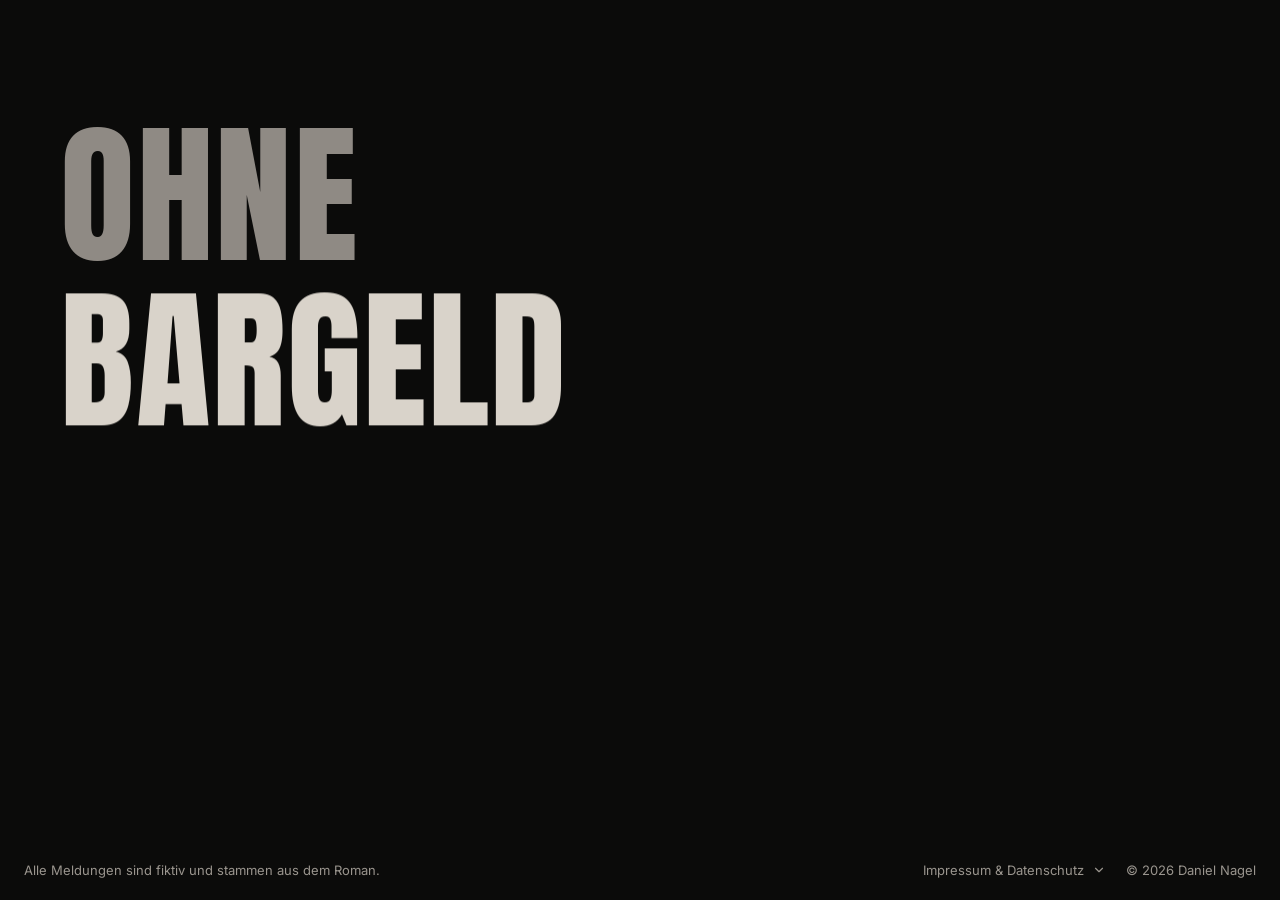
<file: index.html>
<!doctype html>
<html lang="de">
<head>
<meta charset="utf-8">
<meta name="viewport" content="width=device-width, initial-scale=1">
<title>OHNE Licht – Daniel Nagel</title>
<meta name="description" content="In einer Nacht im September gehen in ganz Deutschland die Lichter aus. Niemand weiß, warum. Ein Survival-Thriller aus den Chroniken des Zusammenbruchs.">
<link rel="canonical" href="https://survivalstory.de/">
<meta name="theme-color" content="#0b0b0a">
<meta property="og:title" content="OHNE Licht – Daniel Nagel">
<meta property="og:description" content="In einer Nacht im September gehen in ganz Deutschland die Lichter aus. Niemand weiß, warum.">
<meta property="og:type" content="book">
<meta property="og:url" content="https://survivalstory.de/">
<meta property="og:image" content="https://survivalstory.de/assets/cover.jpg">
<meta property="og:image:width" content="800">
<meta property="og:image:height" content="1280">
<meta property="og:locale" content="de_DE">
<meta name="twitter:card" content="summary_large_image">
<link rel="preload" href="assets/fonts/anton-latin-400-normal.woff2" as="font" type="font/woff2" crossorigin>
<script type="application/ld+json">
{
  "@context": "https://schema.org",
  "@type": "Book",
  "name": "OHNE Licht",
  "author": {"@type": "Person", "name": "Daniel Nagel"},
  "inLanguage": "de",
  "genre": ["Thriller", "Survival", "Dystopie"],
  "image": "https://survivalstory.de/assets/cover.jpg",
  "url": "https://survivalstory.de/",
  "description": "In einer Nacht im September gehen in ganz Deutschland die Lichter aus. Niemand weiß, warum. Ein Vater im Westerwald, eine Studentin in Berlin und ein Biker bei Siegen kämpfen ums Überleben und um die Menschen, die sie lieben.",
  "isPartOf": {"@type": "BookSeries", "name": "Chroniken des Zusammenbruchs"},
  "position": 1,
  "workExample": [
    {
      "@type": "Book",
      "bookFormat": "https://schema.org/Paperback",
      "isbn": "9783384962683",
      "inLanguage": "de",
      "offers": [
        {"@type": "Offer", "url": "https://www.amazon.de/dp/3384962680", "availability": "https://schema.org/InStock", "seller": {"@type": "Organization", "name": "Amazon"}},
        {"@type": "Offer", "url": "https://www.thalia.de/shop/home/artikeldetails/A1082127391", "availability": "https://schema.org/InStock", "seller": {"@type": "Organization", "name": "Thalia"}},
        {"@type": "Offer", "url": "https://shop.tredition.com/booktitle/OHNE_Licht/W-671-475-716", "availability": "https://schema.org/InStock", "seller": {"@type": "Organization", "name": "tredition"}}
      ]
    },
    {"@type": "Book", "bookFormat": "https://schema.org/EBook", "inLanguage": "de"}
  ]
}
</script>
<link rel="stylesheet" href="style.css">
</head>
<body>
<div class="page">

  <div class="top-link reveal reveal-tick"><a href="wie-bereit-bist-du/"><span class="tag">Selbsttest</span> Wie lange würdest Du OHNE Licht durchhalten?</a></div>

  <main class="main">
    <div class="hero">

      <h1 class="h-title">
        <span class="sr">OHNE Licht</span>
        <button class="replay" type="button" aria-label="OHNE Licht – Animation erneut abspielen">
          <span class="w-fix" aria-hidden="true">Ohne</span>
          <span class="w-window" aria-hidden="true">
            <span class="w-track" id="track">
              <span>Netz</span><span>Wasser</span><span>Empfang</span><span>Bargeld</span><span>Benzin</span><span>Hilfe</span><span>Schutz</span><span>Ordnung</span><span class="hot">Licht</span>
              <span>Netz</span><span>Wasser</span><span>Empfang</span><span>Bargeld</span><span>Benzin</span><span>Hilfe</span><span>Schutz</span><span>Ordnung</span><span class="hot">Licht</span>
            </span>
          </span>
        </button>
      </h1>

      <p class="h-sub reveal">„Morgen ist bestimmt alles wieder normal.“</p>

      <div class="h-cover reveal reveal-cover">
        <button class="flip" type="button" aria-pressed="false" aria-label="Buch umdrehen und Klappentext lesen">
          <span class="card">
            <img class="face" src="assets/cover.jpg" width="800" height="1280" alt="Buchcover OHNE Licht von Daniel Nagel">
            <span class="face back">
              <span class="lead">In einer Nacht im September gehen in ganz Deutschland die Lichter aus. Niemand weiß, warum.</span>
              <span>Während seine Frau Katrin irgendwo da draußen verschollen ist, muss David in seinem Dorf im Westerwald mit schwindenden Vorräten, wachsendem Misstrauen und der quälenden Ungewissheit fertigwerden, ob sie jemals zurückkehrt. Wie hält er seine Söhne zusammen, und welchen Preis ist er bereit zu zahlen, um seine Familie zu schützen?</span>
              <span>Hunderte Kilometer entfernt versucht Christina, mit ihrer Mitbewohnerin Ronja und Dobermann Drogon dem Chaos in Berlin zu entkommen. Als Tochter von Preppern kennt sie die Theorie des Überlebens. Doch reicht Theorie, wenn es ernst wird?</span>
              <span>Und in den Wäldern bei Siegen schart ein Mann, der nie Anführer sein wollte, eine Biker-Gang um sich. Für seine Familie würde er alles tun. <em>Wirklich alles.</em></span>
            </span>
          </span>
          <span class="flip-hint" aria-hidden="true">
            <svg width="20" height="20" viewBox="0 0 24 24" fill="none" stroke="#0b0b0a" stroke-width="2.2" stroke-linecap="round" stroke-linejoin="round"><path d="M3 12a9 9 0 0 1 15.3-6.4L21 8"/><path d="M21 3v5h-5"/><path d="M21 12a9 9 0 0 1-15.3 6.4L3 16"/><path d="M3 21v-5h5"/></svg>
          </span>
        </button>
      </div>

      <div class="h-shops reveal reveal-late">
        <a class="shop" href="https://www.amazon.de/dp/3384962680" target="_blank" rel="noopener">Amazon</a>
        <a class="shop" href="https://www.thalia.de/shop/home/artikeldetails/A1082127391" target="_blank" rel="noopener">Thalia</a>
        <a class="shop" href="https://shop.tredition.com/booktitle/OHNE_Licht/W-671-475-716" target="_blank" rel="noopener">tredition</a>
        <a class="test-link" href="wie-bereit-bist-du/"><span class="tag">Selbsttest</span> Wie lange würdest Du OHNE Licht durchhalten?&nbsp;<span aria-hidden="true">→</span></a>
      </div>

    </div>
  </main>

  <div class="tick reveal reveal-tick">
    <div class="tick-label">NEWS</div>
    <div class="tick-view">
      <div class="tick-track">
        <span><time>19:14 Uhr</time>Eilmeldung: Stromausfall in weiten Teilen Deutschlands</span>
        <span><time>19:17 Uhr</time>Netzbetreiber nicht erreichbar, Ursache unklar</span>
        <span><time>19:21 Uhr</time>Störung betrifft offenbar auch Mobilfunk, Internet und Festnetz</span>
        <span><time>19:26 Uhr</time>Notruf 110 und 112 bundesweit ausgefallen</span>
        <span><time>19:31 Uhr</time>Flugsicherung: Kontakt zu zahlreichen Maschinen abgebrochen</span>
        <span><time>19:38 Uhr</time>Augenzeugen berichten von Flugzeugabsturz bei Frankfurt</span>
        <span><time>19:44 Uhr</time>Weitere Abstürze gemeldet, Bestätigung steht aus</span>
        <span><time>19:49 Uhr</time>Flughäfen München und Berlin antworten nicht</span>
        <span><time>19:55 Uhr</time>Autobahnen: Fahrzeuge bleiben reihenweise liegen</span>
        <a class="tick-test" href="wie-bereit-bist-du/"><span class="tag">Selbsttest</span> Wie lange würdest Du OHNE Licht durchhalten?</a>
        <span><time>20:03 Uhr</time>Polizei: Auch Einsatzwagen und Funk betroffen</span>
        <span><time>20:10 Uhr</time>Bahn: Züge auf offener Strecke stehen geblieben</span>
        <span><time>20:18 Uhr</time>Menschen sitzen in U-Bahnen und Aufzügen fest</span>
        <span><time>20:27 Uhr</time>Kliniken: Notstromaggregate vielerorts nicht angesprungen</span>
        <span><time>20:35 Uhr</time>Auch batteriebetriebene Geräte offenbar ausgefallen</span>
        <span><time>20:52 Uhr</time>Brände in mehreren Städten, Feuerwehren rücken zu Fuß aus</span>
        <span><time>21:08 Uhr</time>Keine Verbindung zu Korrespondenten im Ausland</span>
        <span><time>21:26 Uhr</time>Innenministerium nicht erreichbar</span>
        <span><time>21:47 Uhr</time>Experten halten technischen Defekt für ausgeschlossen</span>
        <span><time>22:15 Uhr</time>Redaktion sendet über Notbetrieb</span>
        <span><time>22:41 Uhr</time>Weitere Informationen liegen nicht vor</span>
        <span><time>23:58 Uhr</time>Wenn das noch jemand lesen kann: Gott stehe uns bei.</span>
        <span class="end">Dieser Ticker wird derzeit nicht aktualisiert.</span>
        <span aria-hidden="true"><time>19:14 Uhr</time>Eilmeldung: Stromausfall in weiten Teilen Deutschlands</span>
        <span aria-hidden="true"><time>19:17 Uhr</time>Netzbetreiber nicht erreichbar, Ursache unklar</span>
        <span aria-hidden="true"><time>19:21 Uhr</time>Störung betrifft offenbar auch Mobilfunk, Internet und Festnetz</span>
        <span aria-hidden="true"><time>19:26 Uhr</time>Notruf 110 und 112 bundesweit ausgefallen</span>
        <span aria-hidden="true"><time>19:31 Uhr</time>Flugsicherung: Kontakt zu zahlreichen Maschinen abgebrochen</span>
        <span aria-hidden="true"><time>19:38 Uhr</time>Augenzeugen berichten von Flugzeugabsturz bei Frankfurt</span>
        <span aria-hidden="true"><time>19:44 Uhr</time>Weitere Abstürze gemeldet, Bestätigung steht aus</span>
        <span aria-hidden="true"><time>19:49 Uhr</time>Flughäfen München und Berlin antworten nicht</span>
        <span aria-hidden="true"><time>19:55 Uhr</time>Autobahnen: Fahrzeuge bleiben reihenweise liegen</span>
        <a class="tick-test" href="wie-bereit-bist-du/" aria-hidden="true" tabindex="-1"><span class="tag">Selbsttest</span> Wie lange würdest Du OHNE Licht durchhalten?</a>
        <span aria-hidden="true"><time>20:03 Uhr</time>Polizei: Auch Einsatzwagen und Funk betroffen</span>
        <span aria-hidden="true"><time>20:10 Uhr</time>Bahn: Züge auf offener Strecke stehen geblieben</span>
        <span aria-hidden="true"><time>20:18 Uhr</time>Menschen sitzen in U-Bahnen und Aufzügen fest</span>
        <span aria-hidden="true"><time>20:27 Uhr</time>Kliniken: Notstromaggregate vielerorts nicht angesprungen</span>
        <span aria-hidden="true"><time>20:35 Uhr</time>Auch batteriebetriebene Geräte offenbar ausgefallen</span>
        <span aria-hidden="true"><time>20:52 Uhr</time>Brände in mehreren Städten, Feuerwehren rücken zu Fuß aus</span>
        <span aria-hidden="true"><time>21:08 Uhr</time>Keine Verbindung zu Korrespondenten im Ausland</span>
        <span aria-hidden="true"><time>21:26 Uhr</time>Innenministerium nicht erreichbar</span>
        <span aria-hidden="true"><time>21:47 Uhr</time>Experten halten technischen Defekt für ausgeschlossen</span>
        <span aria-hidden="true"><time>22:15 Uhr</time>Redaktion sendet über Notbetrieb</span>
        <span aria-hidden="true"><time>22:41 Uhr</time>Weitere Informationen liegen nicht vor</span>
        <span aria-hidden="true"><time>23:58 Uhr</time>Wenn das noch jemand lesen kann: Gott stehe uns bei.</span>
        <span class="end" aria-hidden="true">Dieser Ticker wird derzeit nicht aktualisiert.</span>
      </div>
    </div>
  </div>

  <footer class="foot">
    <span>Alle Meldungen sind fiktiv und stammen aus dem Roman.</span>
    <span class="foot-right">
      <button class="legal-btn" type="button" aria-expanded="false" aria-controls="rechtliches">Impressum &amp; Datenschutz
        <svg width="14" height="14" viewBox="0 0 24 24" fill="none" stroke="currentColor" stroke-width="2" stroke-linecap="round" stroke-linejoin="round" aria-hidden="true"><path d="M6 9l6 6 6-6"/></svg>
      </button>
      <span>© 2026 Daniel Nagel</span>
    </span>
  </footer>

  <div class="legal" id="rechtliches">
    <div class="legal-inner">
      <div class="legal-pad">
        <div class="legal-grid">
          <section>
            <h2>Impressum</h2>
            <p class="muted">Angaben gemäß § 5 Digitale-Dienste-Gesetz (DDG) und § 18 Medienstaatsvertrag (MStV)</p>
            <p><strong>Diensteanbieter</strong><br>Daniel Nagel<br>Ostmark 1<br>31848 Bad Münder<br>Deutschland</p>
            <p><strong>Kontakt</strong><br>E-Mail: <a href="mailto:onlineimpressum@pm.me">onlineimpressum@pm.me</a></p>
            <p><strong>Verantwortlich für den Inhalt gemäß § 18 Abs. 2 MStV</strong><br>Daniel Nagel<br>Ostmark 1<br>31848 Bad Münder</p>
            <p><strong>Publikation und Distribution</strong><br>Im Auftrag des Autors durch:<br>tredition GmbH<br>Heinz-Beusen-Stieg 5<br>22926 Ahrensburg</p>
          </section>
          <section>
            <h2>Datenschutz</h2>
            <p><strong>Verantwortlicher</strong><br>Daniel Nagel, Ostmark 1, 31848 Bad Münder<br>E-Mail: <a href="mailto:onlineimpressum@pm.me">onlineimpressum@pm.me</a></p>
            <p><strong>Kurz gesagt</strong><br>Diese Website setzt keine Cookies, nutzt kein Tracking, keine Analyse-Dienste und bindet keine Inhalte Dritter ein. Auch die Schriften werden direkt von diesem Server geladen. Verarbeitet werden nur die technisch notwendigen Verbindungsdaten.</p>
            <p><strong>Hosting und Server-Logfiles</strong><br>Diese Website wird bei der manitu GmbH, Welvertstraße 2, 66606 St. Wendel, gehostet. Bei jedem Aufruf speichert der Server automatisch: IP-Adresse, Datum und Uhrzeit, aufgerufene Datei, Browser und Betriebssystem sowie die zuvor besuchte Seite. Das ist nötig, um die Seite auszuliefern und den Betrieb sicher zu halten (Art. 6 Abs. 1 lit. f DSGVO). Die Daten werden nach 7 Tagen gelöscht. Mit dem Hoster besteht ein Vertrag zur Auftragsverarbeitung nach Art. 28 DSGVO.</p>
            <p><strong>Kontakt per E-Mail</strong><br>Wenn Du mir schreibst, verarbeite ich Deine Angaben nur, um Deine Nachricht zu beantworten (Art. 6 Abs. 1 lit. f DSGVO), und lösche sie, sobald die Sache erledigt ist.</p>
            <p><strong>Blackout-Test</strong><br>Der Test läuft vollständig in Deinem Browser. Deine Antworten werden weder gespeichert noch übertragen. Teilen kannst Du Dein Ergebnis nur selbst, als Bild oder Nachricht.</p>
            <p><strong>Links zu Shops und WhatsApp</strong><br>Die Buttons führen zu Amazon, Thalia, tredition und WhatsApp. Erst wenn Du einen davon anklickst, verlässt Du diese Seite. Ab dann gelten die Datenschutzerklärungen der jeweiligen Anbieter.</p>
            <p><strong>Deine Rechte</strong><br>Du hast das Recht auf Auskunft, Berichtigung, Löschung, Einschränkung der Verarbeitung, Datenübertragbarkeit und Widerspruch (Art. 15–21 DSGVO). Außerdem kannst Du Dich bei einer Datenschutz-Aufsichtsbehörde beschweren, zum Beispiel bei der Landesbeauftragten für den Datenschutz Niedersachsen.</p>
            <p class="muted">Stand: November 2026</p>
          </section>
        </div>
      </div>
    </div>
  </div>

</div>
<script src="script.js"></script>
</body>
</html>
</file>
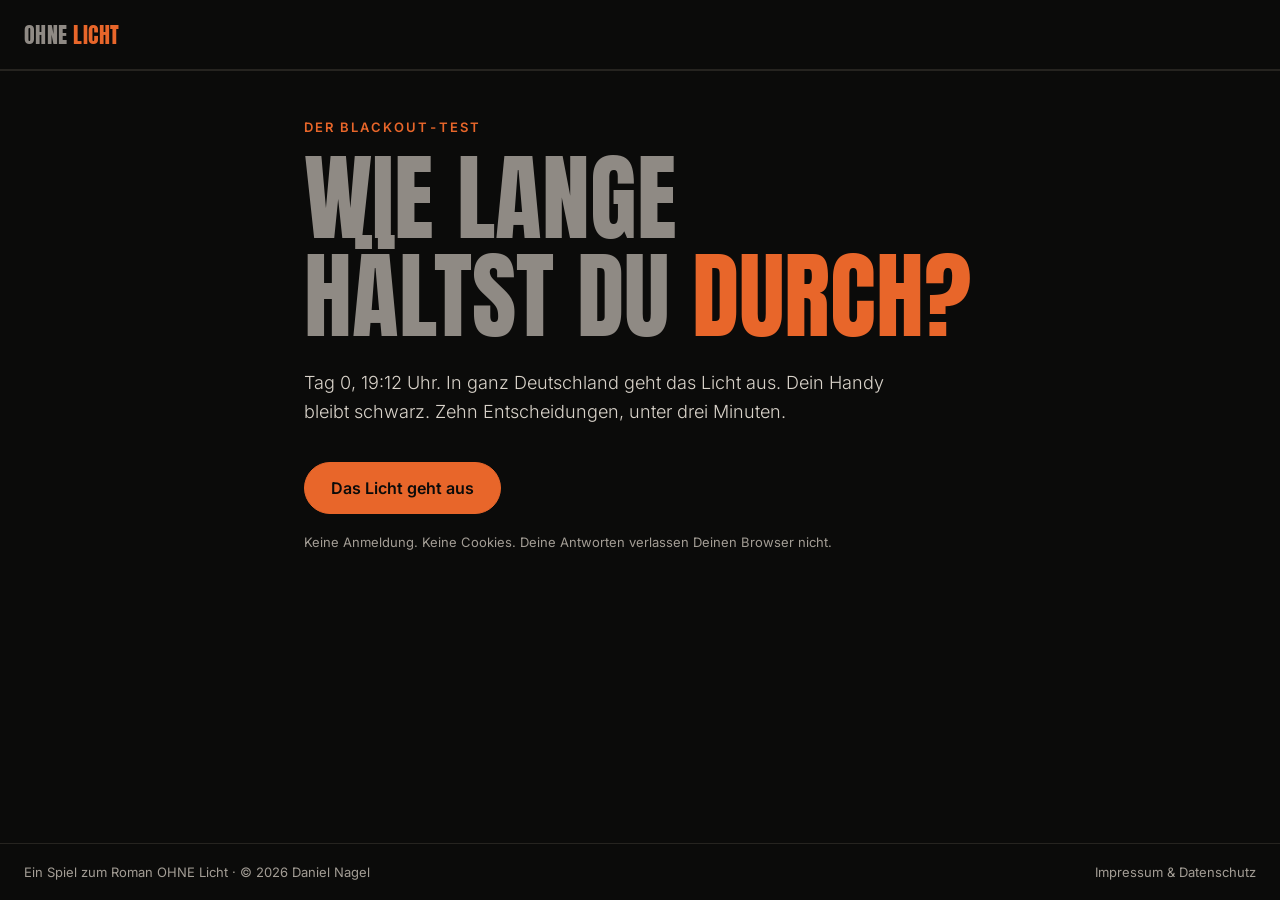
<file: wie-bereit-bist-du/index.html>
<!doctype html>
<html lang="de">
<head>
<meta charset="utf-8">
<meta name="viewport" content="width=device-width, initial-scale=1">
<title>Wie lange hältst Du durch? – Der Blackout-Test zu OHNE Licht</title>
<meta name="description" content="Das Licht geht aus. Alle Displays bleiben schwarz. 10 Fragen, unter 3 Minuten: Wie lange würdest Du einen Blackout durchhalten? Der Test zum Thriller OHNE Licht von Daniel Nagel.">
<link rel="canonical" href="https://survivalstory.de/wie-bereit-bist-du/">
<meta name="theme-color" content="#0b0b0a">
<meta property="og:title" content="Wie lange hältst Du durch?">
<meta property="og:description" content="Das Licht geht aus. Alle Displays bleiben schwarz. Der Blackout-Test zu OHNE Licht.">
<meta property="og:type" content="website">
<meta property="og:url" content="https://survivalstory.de/wie-bereit-bist-du/">
<meta property="og:image" content="https://survivalstory.de/assets/cover.jpg">
<meta property="og:locale" content="de_DE">
<meta name="twitter:card" content="summary_large_image">
<link rel="preload" href="../assets/fonts/anton-latin-400-normal.woff2" as="font" type="font/woff2" crossorigin>
<link rel="stylesheet" href="test.css">
</head>
<body data-share-url="https://survivalstory.de/wie-bereit-bist-du/" data-home="../">
<div class="page">

  <header class="top">
    <a class="brand" href="../" data-home-link>Ohne <span>Licht</span></a>
    <span class="top-meta" id="meta" aria-live="polite"></span>
  </header>

  <div class="progress" aria-hidden="true"><div class="progress-bar" id="bar"></div></div>

  <main class="stage" id="stage">

    <!-- Start -->
    <section class="view" id="v-intro">
      <p class="kicker">Der Blackout-Test</p>
      <h1 class="big">Wie lange<br>hältst Du <span class="hot">durch?</span></h1>
      <p class="lead">Tag 0, 19:12 Uhr. In ganz Deutschland geht das Licht aus. Dein Handy bleibt schwarz. Zehn Entscheidungen, unter drei Minuten.</p>
      <button class="btn btn-solid" type="button" id="start">Das Licht geht aus</button>
      <p class="fine">Keine Anmeldung. Keine Cookies. Deine Antworten verlassen Deinen Browser nicht.</p>
    </section>

    <!-- Frage -->
    <section class="view" id="v-q" hidden>
      <p class="kicker" id="q-time"></p>
      <p class="scene" id="q-scene"></p>
      <h2 class="question" id="q-text" tabindex="-1"></h2>
      <div class="answers" id="q-answers" role="group" aria-labelledby="q-text"></div>
      <button class="back" type="button" id="back">
        <svg width="16" height="16" viewBox="0 0 24 24" fill="none" stroke="currentColor" stroke-width="2" stroke-linecap="round" stroke-linejoin="round" aria-hidden="true"><path d="M19 12H5"/><path d="M11 18l-6-6 6-6"/></svg>
        Zurück
      </button>
    </section>

    <!-- Ergebnis -->
    <section class="view view-result" id="v-result" hidden>
      <p class="kicker" id="r-kicker">Dein Ergebnis</p>
      <div class="days">
        <span class="days-num" id="r-days">0</span>
        <span class="days-unit" id="r-unit">Tage</span>
      </div>
      <h1 class="tier" id="r-tier"></h1>
      <p class="verdict" id="r-verdict"></p>

      <div class="cards">
        <div class="card-mini">
          <p class="card-label">Dein Engpass</p>
          <p class="card-title" id="r-weak-title"></p>
          <p class="card-text" id="r-weak-text"></p>
        </div>
        <div class="card-mini">
          <p class="card-label">Dein Pluspunkt</p>
          <p class="card-title" id="r-plus-title"></p>
          <p class="card-text" id="r-plus-text"></p>
        </div>
      </div>

      <section class="poster-wrap" id="r-share" aria-labelledby="poster-h">
        <div class="poster">
          <img id="r-img" alt="" width="1080" height="1350">
        </div>
        <div class="poster-side">
          <p class="card-label" id="poster-h">Dein Ergebnis als Bild</p>
          <p class="poster-text">Teil Deine Tage dort, wo Deine Leute sind: im Status, in der Story oder direkt im Chat.</p>
          <div class="share">
            <button class="btn btn-solid" type="button" id="r-img-btn">
              <svg width="18" height="18" viewBox="0 0 24 24" fill="none" stroke="currentColor" stroke-width="2" stroke-linecap="round" stroke-linejoin="round" aria-hidden="true"><path d="M12 3v12"/><path d="M7 8l5-5 5 5"/><path d="M5 14v5a2 2 0 0 0 2 2h10a2 2 0 0 0 2-2v-5"/></svg>
              <span id="r-img-label">Bild teilen</span>
            </button>
            <a class="btn btn-line" id="r-wa" href="#" target="_blank" rel="noopener">
              <svg width="18" height="18" viewBox="0 0 24 24" fill="none" stroke="currentColor" stroke-width="2" stroke-linecap="round" stroke-linejoin="round" aria-hidden="true"><path d="M21 11.5a8.4 8.4 0 0 1-12.4 7.4L3 21l2.1-5.4A8.4 8.4 0 1 1 21 11.5z"/></svg>
              WhatsApp
            </a>
            <button class="btn btn-line" type="button" id="r-copy">Link kopieren</button>
          </div>
          <p class="copied" id="r-copied" aria-live="polite"></p>
        </div>
      </section>

      <section class="bbk" aria-labelledby="bbk-h">
        <p class="card-label">Empfehlung des Katastrophenschutzes</p>
        <h2 class="bbk-h" id="bbk-h">So bereitest Du Dich wirklich vor</h2>
        <p class="bbk-text">Das Bundesamt für Bevölkerungsschutz und Katastrophenhilfe (BBK) empfiehlt, sich möglichst zehn Tage selbst versorgen zu können. Schon ein Vorrat für drei Tage hilft sehr. Der kostenlose Ratgeber erklärt Schritt für Schritt, was Du brauchst, mit Checkliste zum Abhaken.</p>
        <div class="bbk-actions">
          <a class="btn btn-solid" href="https://www.bbk.bund.de/DE/Warnung-Vorsorge/Vorsorge/Ratgeber-Checkliste/ratgeber-checkliste_node.html" target="_blank" rel="noopener">
            Zum Ratgeber des BBK
            <svg width="16" height="16" viewBox="0 0 24 24" fill="none" stroke="currentColor" stroke-width="2.2" stroke-linecap="round" stroke-linejoin="round" aria-hidden="true"><path d="M7 17L17 7"/><path d="M8 7h9v9"/></svg>
          </a>
          <a class="bbk-link" href="https://www.ernaehrungsvorsorge.de/private-vorsorge/notvorrat/vorratskalkulator/" target="_blank" rel="noopener">Vorratskalkulator: Wie viel brauchst Du für 10 Tage?</a>
        </div>
      </section>

      <button class="btn btn-ghost" type="button" id="r-again">Test neu starten</button>

      <section class="book" aria-labelledby="book-h">
        <div class="book-cover">
          <img src="../assets/cover.jpg" width="800" height="1280" alt="Buchcover OHNE Licht von Daniel Nagel" loading="lazy">
        </div>
        <div class="book-body">
          <p class="kicker">Der Roman zum Test</p>
          <h2 class="book-h" id="book-h">Wie lange halten David, Christina und Babba durch?</h2>
          <p class="book-text">In einer Nacht im September gehen in ganz Deutschland die Lichter aus. Ein Vater im Westerwald, eine Studentin in Berlin und ein Biker bei Siegen kämpfen ums Überleben und um die Menschen, die sie lieben.</p>
          <p class="book-quote">„Morgen ist bestimmt alles wieder normal.“</p>
          <div class="shops">
            <a class="btn btn-line" href="https://www.amazon.de/dp/3384962680" target="_blank" rel="noopener">Amazon</a>
            <a class="btn btn-line" href="https://www.thalia.de/shop/home/artikeldetails/A1082127391" target="_blank" rel="noopener">Thalia</a>
            <a class="btn btn-line" href="https://shop.tredition.com/booktitle/OHNE_Licht/W-671-475-716" target="_blank" rel="noopener">tredition</a>
          </div>
        </div>
      </section>

      <section class="real">
        <p class="real-text">Dieser Test ist ein Spiel zum Roman. Die Werte orientieren sich an den Empfehlungen des BBK, ersetzen aber keine echte Vorsorge.</p>
      </section>
    </section>

    <noscript><p class="lead">Für diesen Test brauchst Du JavaScript. Es speichert nichts und schickt nichts weg.</p></noscript>
  </main>

  <footer class="foot">
    <span>Ein Spiel zum Roman OHNE Licht · © 2026 Daniel Nagel</span>
    <a href="../#rechtliches" data-legal-link>Impressum &amp; Datenschutz</a>
  </footer>

</div>
<script src="test.js"></script>
</body>
</html>
</file>
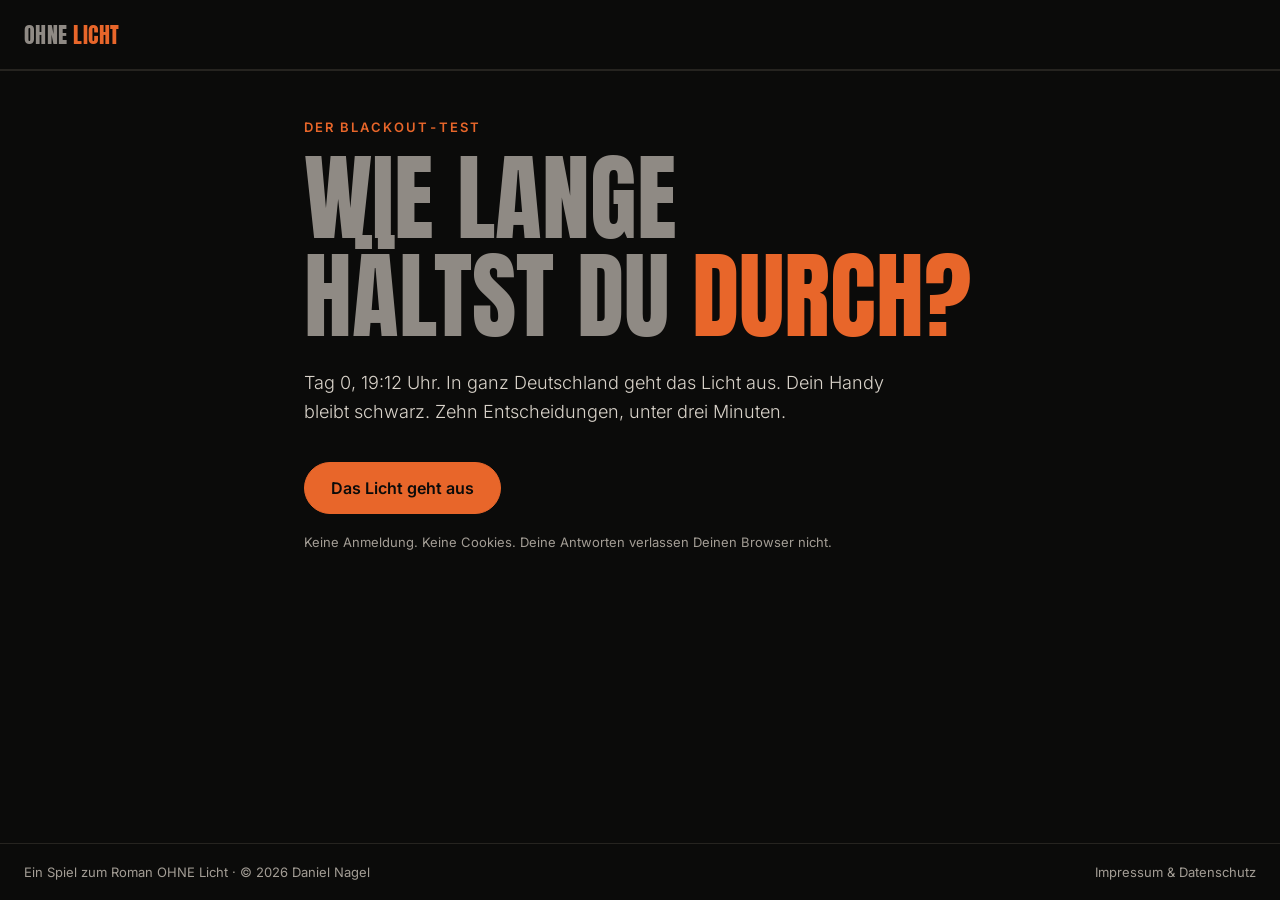
<file: test.html>
<!doctype html>
<html lang="de">
<head>
<meta charset="utf-8">
<meta name="viewport" content="width=device-width, initial-scale=1">
<title>Wie lange hältst Du durch? – Der Blackout-Test zu OHNE Licht</title>
<meta name="description" content="Das Licht geht aus. Alle Displays bleiben schwarz. 10 Fragen, unter 3 Minuten: Wie lange würdest Du einen Blackout durchhalten? Der Test zum Thriller OHNE Licht von Daniel Nagel.">
<link rel="canonical" href="https://survivalstory.de/test.html">
<meta name="theme-color" content="#0b0b0a">
<meta property="og:title" content="Wie lange hältst Du durch?">
<meta property="og:description" content="Das Licht geht aus. Alle Displays bleiben schwarz. Der Blackout-Test zu OHNE Licht.">
<meta property="og:type" content="website">
<meta property="og:url" content="https://survivalstory.de/test.html">
<meta property="og:image" content="https://survivalstory.de/assets/cover.jpg">
<meta property="og:locale" content="de_DE">
<meta name="twitter:card" content="summary_large_image">
<link rel="preload" href="assets/fonts/anton-latin-400-normal.woff2" as="font" type="font/woff2" crossorigin>
<link rel="stylesheet" href="test.css">
</head>
<body data-share-url="https://survivalstory.de/test.html" data-home="./">
<div class="page">

  <header class="top">
    <a class="brand" href="./" data-home-link>Ohne <span>Licht</span></a>
    <span class="top-meta" id="meta" aria-live="polite"></span>
  </header>

  <div class="progress" aria-hidden="true"><div class="progress-bar" id="bar"></div></div>

  <main class="stage" id="stage">

    <!-- Start -->
    <section class="view" id="v-intro">
      <p class="kicker">Der Blackout-Test</p>
      <h1 class="big">Wie lange<br>hältst Du <span class="hot">durch?</span></h1>
      <p class="lead">Tag 0, 19:12 Uhr. In ganz Deutschland geht das Licht aus. Dein Handy bleibt schwarz. Zehn Entscheidungen, unter drei Minuten.</p>
      <button class="btn btn-solid" type="button" id="start">Das Licht geht aus</button>
      <p class="fine">Keine Anmeldung. Keine Cookies. Deine Antworten verlassen Deinen Browser nicht.</p>
    </section>

    <!-- Frage -->
    <section class="view" id="v-q" hidden>
      <p class="kicker" id="q-time"></p>
      <p class="scene" id="q-scene"></p>
      <h2 class="question" id="q-text" tabindex="-1"></h2>
      <div class="answers" id="q-answers" role="group" aria-labelledby="q-text"></div>
      <button class="back" type="button" id="back">
        <svg width="16" height="16" viewBox="0 0 24 24" fill="none" stroke="currentColor" stroke-width="2" stroke-linecap="round" stroke-linejoin="round" aria-hidden="true"><path d="M19 12H5"/><path d="M11 18l-6-6 6-6"/></svg>
        Zurück
      </button>
    </section>

    <!-- Ergebnis -->
    <section class="view view-result" id="v-result" hidden>
      <p class="kicker" id="r-kicker">Dein Ergebnis</p>
      <div class="days">
        <span class="days-num" id="r-days">0</span>
        <span class="days-unit" id="r-unit">Tage</span>
      </div>
      <h1 class="tier" id="r-tier"></h1>
      <p class="verdict" id="r-verdict"></p>

      <div class="cards">
        <div class="card-mini">
          <p class="card-label">Dein Engpass</p>
          <p class="card-title" id="r-weak-title"></p>
          <p class="card-text" id="r-weak-text"></p>
        </div>
        <div class="card-mini">
          <p class="card-label">Dein Pluspunkt</p>
          <p class="card-title" id="r-plus-title"></p>
          <p class="card-text" id="r-plus-text"></p>
        </div>
      </div>

      <section class="poster-wrap" id="r-share" aria-labelledby="poster-h">
        <div class="poster">
          <img id="r-img" alt="" width="1080" height="1350">
        </div>
        <div class="poster-side">
          <p class="card-label" id="poster-h">Dein Ergebnis als Bild</p>
          <p class="poster-text">Teil Deine Tage dort, wo Deine Leute sind: im Status, in der Story oder direkt im Chat.</p>
          <div class="share">
            <button class="btn btn-solid" type="button" id="r-img-btn">
              <svg width="18" height="18" viewBox="0 0 24 24" fill="none" stroke="currentColor" stroke-width="2" stroke-linecap="round" stroke-linejoin="round" aria-hidden="true"><path d="M12 3v12"/><path d="M7 8l5-5 5 5"/><path d="M5 14v5a2 2 0 0 0 2 2h10a2 2 0 0 0 2-2v-5"/></svg>
              <span id="r-img-label">Bild teilen</span>
            </button>
            <a class="btn btn-line" id="r-wa" href="#" target="_blank" rel="noopener">
              <svg width="18" height="18" viewBox="0 0 24 24" fill="none" stroke="currentColor" stroke-width="2" stroke-linecap="round" stroke-linejoin="round" aria-hidden="true"><path d="M21 11.5a8.4 8.4 0 0 1-12.4 7.4L3 21l2.1-5.4A8.4 8.4 0 1 1 21 11.5z"/></svg>
              WhatsApp
            </a>
            <button class="btn btn-line" type="button" id="r-copy">Link kopieren</button>
          </div>
          <p class="copied" id="r-copied" aria-live="polite"></p>
        </div>
      </section>

      <section class="bbk" aria-labelledby="bbk-h">
        <p class="card-label">Empfehlung des Katastrophenschutzes</p>
        <h2 class="bbk-h" id="bbk-h">So bereitest Du Dich wirklich vor</h2>
        <p class="bbk-text">Das Bundesamt für Bevölkerungsschutz und Katastrophenhilfe (BBK) empfiehlt, sich möglichst zehn Tage selbst versorgen zu können. Schon ein Vorrat für drei Tage hilft sehr. Der kostenlose Ratgeber erklärt Schritt für Schritt, was Du brauchst, mit Checkliste zum Abhaken.</p>
        <div class="bbk-actions">
          <a class="btn btn-solid" href="https://www.bbk.bund.de/DE/Warnung-Vorsorge/Vorsorge/Ratgeber-Checkliste/ratgeber-checkliste_node.html" target="_blank" rel="noopener">
            Zum Ratgeber des BBK
            <svg width="16" height="16" viewBox="0 0 24 24" fill="none" stroke="currentColor" stroke-width="2.2" stroke-linecap="round" stroke-linejoin="round" aria-hidden="true"><path d="M7 17L17 7"/><path d="M8 7h9v9"/></svg>
          </a>
          <a class="bbk-link" href="https://www.ernaehrungsvorsorge.de/private-vorsorge/notvorrat/vorratskalkulator/" target="_blank" rel="noopener">Vorratskalkulator: Wie viel brauchst Du für 10 Tage?</a>
        </div>
      </section>

      <button class="btn btn-ghost" type="button" id="r-again">Test neu starten</button>

      <section class="book" aria-labelledby="book-h">
        <div class="book-cover">
          <img src="assets/cover.jpg" width="800" height="1280" alt="Buchcover OHNE Licht von Daniel Nagel" loading="lazy">
        </div>
        <div class="book-body">
          <p class="kicker">Der Roman zum Test</p>
          <h2 class="book-h" id="book-h">Wie lange halten David, Christina und Babba durch?</h2>
          <p class="book-text">In einer Nacht im September gehen in ganz Deutschland die Lichter aus. Ein Vater im Westerwald, eine Studentin in Berlin und ein Biker bei Siegen kämpfen ums Überleben und um die Menschen, die sie lieben.</p>
          <p class="book-quote">„Morgen ist bestimmt alles wieder normal.“</p>
          <div class="shops">
            <a class="btn btn-line" href="https://www.amazon.de/dp/3384962680" target="_blank" rel="noopener">Amazon</a>
            <a class="btn btn-line" href="https://www.thalia.de/shop/home/artikeldetails/A1082127391" target="_blank" rel="noopener">Thalia</a>
            <a class="btn btn-line" href="https://shop.tredition.com/booktitle/OHNE_Licht/W-671-475-716" target="_blank" rel="noopener">tredition</a>
          </div>
        </div>
      </section>

      <section class="real">
        <p class="real-text">Dieser Test ist ein Spiel zum Roman. Die Werte orientieren sich an den Empfehlungen des BBK, ersetzen aber keine echte Vorsorge.</p>
      </section>
    </section>

    <noscript><p class="lead">Für diesen Test brauchst Du JavaScript. Es speichert nichts und schickt nichts weg.</p></noscript>
  </main>

  <footer class="foot">
    <span>Ein Spiel zum Roman OHNE Licht · © 2026 Daniel Nagel</span>
    <a href="./#rechtliches" data-legal-link>Impressum &amp; Datenschutz</a>
  </footer>

</div>
<script src="test.js"></script>
</body>
</html>
</file>
<file: style.css>
@font-face{font-family:Anton;font-style:normal;font-weight:400;font-display:swap;src:url(assets/fonts/anton-latin-400-normal.woff2) format("woff2")}
@font-face{font-family:Inter;font-style:normal;font-weight:300;font-display:swap;src:url(assets/fonts/inter-latin-300-normal.woff2) format("woff2")}
@font-face{font-family:Inter;font-style:normal;font-weight:400;font-display:swap;src:url(assets/fonts/inter-latin-400-normal.woff2) format("woff2")}
@font-face{font-family:Inter;font-style:normal;font-weight:600;font-display:swap;src:url(assets/fonts/inter-latin-600-normal.woff2) format("woff2")}

:root{--accent:#e8662a;--bg:#0b0b0a;--ink:#f2ede6;--soft:#d9d3ca;--muted:#9a958e;--line:#23211e}
*{box-sizing:border-box}
html{background:var(--bg)}
body{margin:0;background:var(--bg);color:var(--ink);font-family:Inter,system-ui,sans-serif;-webkit-font-smoothing:antialiased}
.page{min-height:100vh;min-height:100svh;display:flex;flex-direction:column}

/* Test-Links */
.top-link{display:flex;justify-content:flex-end;padding:16px 24px 0}
.top-link a{font-size:13px;letter-spacing:.02em;color:#8a857e;text-decoration:none;transition:color .2s ease}
.top-link a:hover{color:var(--accent)}
.test-link{flex-basis:100%;margin-top:6px;font-size:15px;color:#c9c3ba;text-decoration:none;border-bottom:1px solid transparent;align-self:flex-start;width:max-content;max-width:100%;transition:color .2s ease,border-color .2s ease}
.test-link:hover{color:var(--accent);border-color:rgba(232,102,42,.5)}
.tick-track a.tick-test{display:inline-flex;align-items:center;gap:14px;padding:14px 0 14px 14px;font-size:14px;font-weight:600;color:var(--accent);white-space:nowrap;text-decoration:underline;text-underline-offset:3px;text-decoration-color:rgba(232,102,42,.5)}
.tick-track a.tick-test::before{content:"+++";font-weight:600;letter-spacing:.05em;color:var(--accent);text-decoration:none;display:inline-block}
.tick-track a.tick-test:hover{color:#ff8a52}

.tag{font-size:.82em;font-weight:600;letter-spacing:.14em;text-transform:uppercase;color:var(--accent);margin-right:.35em;text-decoration:none;display:inline-block}
.top-link .tag{opacity:.85}

/* Hero */
.main{flex:1 1 auto;display:flex;align-items:center;justify-content:center;padding:64px 24px 48px}
.hero{width:100%;max-width:1160px;display:grid;grid-template-columns:minmax(0,1fr) minmax(0,360px);grid-template-areas:"title cover" "sub cover" "shops cover";grid-template-rows:auto auto 1fr;column-gap:72px;row-gap:28px;align-items:start}

.h-title{grid-area:title;margin:0;min-width:0;font-family:Anton,Impact,sans-serif;font-weight:400;font-size:clamp(72px,12vw,168px);line-height:1;text-transform:uppercase;letter-spacing:.01em}
.sr{position:absolute;width:1px;height:1px;overflow:hidden;clip:rect(0 0 0 0);clip-path:inset(50%);white-space:nowrap}
.replay{all:unset;cursor:pointer;display:block}
.replay:focus-visible{outline:2px solid var(--accent);outline-offset:8px}
.w-fix{display:block;height:1.08em;color:#8f8a84}
.w-window{display:block;height:1.08em;overflow:hidden}
.w-track{display:block;will-change:transform}
.w-track span{display:block;height:1.08em;color:var(--soft)}
.w-track span.hot{color:var(--accent)}

.h-sub{grid-area:sub;margin:0;font-size:20px;font-weight:300;font-style:italic;line-height:1.45;color:#c9c3ba}
.h-sub strong{font-weight:600;color:var(--ink)}

.h-cover{grid-area:cover;align-self:center}
.h-shops{grid-area:shops;display:flex;flex-wrap:wrap;gap:12px}
.shop{display:inline-flex;align-items:center;justify-content:center;min-height:52px;min-width:132px;padding:0 26px;border-radius:999px;border:1.5px solid var(--accent);color:var(--ink);font-size:16px;font-weight:600;text-decoration:none;transition:transform .2s ease,background-color .2s ease,color .2s ease,box-shadow .2s ease}
.shop:hover{transform:translateY(-2px);background:var(--accent);color:var(--bg);box-shadow:0 10px 30px rgba(232,102,42,.28)}
.shop:focus-visible{outline:2px solid var(--ink);outline-offset:4px}

/* Wendecover */
.flip{all:unset;cursor:pointer;display:block;position:relative;width:100%;perspective:1600px;container-type:inline-size;transition:transform .5s cubic-bezier(.2,.7,.2,1);-webkit-tap-highlight-color:transparent}
.flip:focus-visible{outline:2px solid var(--accent);outline-offset:6px}
.card{display:block;position:relative;transform-style:preserve-3d;transition:transform .9s cubic-bezier(.65,0,.35,1);border-radius:4px;box-shadow:0 30px 80px rgba(0,0,0,.7),0 0 70px rgba(232,102,42,.09),0 0 22px rgba(242,237,230,.035)}
.flip.is-flipped .card{transform:rotateY(180deg)}
.face{display:block;width:100%;height:auto;-webkit-backface-visibility:hidden;backface-visibility:hidden;border-radius:4px;box-shadow:0 0 0 1px rgba(255,255,255,.11),inset 0 0 0 1px rgba(255,255,255,.03)}
.back{position:absolute;inset:0;transform:rotateY(180deg);background:#141311;display:flex;flex-direction:column;justify-content:center;gap:.75em;padding:8% 9%;text-align:left;font-size:3.6cqw;font-weight:300;line-height:1.5;color:var(--soft);overflow-y:auto}
.back span{display:block}
.back .lead{font-weight:600;color:var(--ink)}
.back em{font-style:normal;font-weight:600;color:var(--accent)}
.flip-hint{position:absolute;right:-14px;bottom:-14px;width:44px;height:44px;border-radius:999px;background:var(--accent);display:flex;align-items:center;justify-content:center;box-shadow:0 6px 20px rgba(0,0,0,.5);transition:transform .5s cubic-bezier(.2,.7,.2,1)}
@media (hover:hover){
  .flip:hover{transform:translateY(-6px)}
  .flip:hover .flip-hint{transform:rotate(180deg)}
}

/* Einblenden */
.reveal{opacity:0;transform:translateY(16px);transition:opacity .8s ease .15s,transform .8s cubic-bezier(.2,.7,.2,1) .15s}
.reveal-cover{transform:translateY(28px);transition:opacity 1s ease,transform 1s cubic-bezier(.2,.7,.2,1)}
.reveal-late{transition-delay:.3s}
.reveal-tick{transform:none;transition:opacity .8s ease .5s}
.is-revealed .reveal{opacity:1;transform:none}

/* Ticker */
.tick{border-top:1px solid var(--line);border-bottom:1px solid var(--line);display:flex;align-items:stretch;overflow:hidden}
.tick-label{flex:0 0 auto;display:flex;align-items:center;padding:0 18px;background:var(--accent);color:var(--bg);font-size:12px;font-weight:600;letter-spacing:.14em}
.tick-view{flex:1 1 auto;min-width:0;overflow:hidden}
.tick-track{display:flex;width:max-content;animation:tick 210s linear infinite}
.tick:hover .tick-track{animation-play-state:paused}
.tick-track span{display:inline-flex;align-items:center;gap:14px;padding:14px 0 14px 14px;font-size:14px;color:var(--soft);white-space:nowrap}
.tick-track time{font-weight:600;color:var(--ink);font-variant-numeric:tabular-nums}
.tick-track span.num{font-family:ui-monospace,"SFMono-Regular",Menlo,Consolas,monospace;letter-spacing:.35em;color:#8f8a84}
.tick-track span.end{font-style:italic;color:var(--muted)}
.tick-track span::before{content:"+++";font-weight:600;letter-spacing:.05em;color:var(--accent)}
@keyframes tick{from{transform:translateX(0)}to{transform:translateX(-50%)}}

/* Footer & Rechtliches */
.foot{display:flex;flex-wrap:wrap;align-items:center;justify-content:space-between;gap:4px 24px;padding:8px 24px;font-size:13px;color:var(--muted)}
.foot-right{display:flex;align-items:center;gap:20px}
.legal-btn{all:unset;cursor:pointer;display:inline-flex;align-items:center;gap:8px;min-height:44px;color:var(--muted)}
.legal-btn:hover{color:var(--ink)}
.legal-btn:focus-visible{outline:2px solid var(--accent);outline-offset:4px}
.legal-btn svg{transition:transform .3s ease}
.legal-btn[aria-expanded="true"] svg{transform:rotate(180deg)}
.legal{display:grid;grid-template-rows:0fr;transition:grid-template-rows .5s cubic-bezier(.2,.7,.2,1)}
.legal.is-open{grid-template-rows:1fr}
.legal-inner{min-height:0;overflow:hidden}
.legal-pad{border-top:1px solid var(--line);padding:48px 24px 72px}
.legal-grid{max-width:1160px;margin:0 auto;display:grid;grid-template-columns:repeat(auto-fit,minmax(280px,1fr));gap:48px;font-size:15px;line-height:1.65;color:#c9c3ba}
.legal section{display:flex;flex-direction:column;gap:14px}
.legal h2{margin:0;font-family:Anton,Impact,sans-serif;font-weight:400;font-size:32px;text-transform:uppercase;color:var(--ink)}
.legal p{margin:0}
.legal strong{font-weight:600;color:var(--ink)}
.legal .muted{color:var(--muted)}

/* Handy */
@media (max-width:720px){
  .main{padding:32px 20px}
  .hero{grid-template-columns:minmax(0,1fr);grid-template-areas:"title" "sub" "cover" "shops";grid-template-rows:auto;row-gap:32px}
  .h-title{font-size:clamp(36px,14vw,64px)}
  .replay{display:flex;gap:.22em}
  .h-sub{font-size:17px;margin-top:-18px}
  .h-cover{width:100%;max-width:340px;justify-self:center}
  .back{font-size:3.7cqw}
  .h-shops{flex-direction:column}
  .test-link{width:auto;text-align:center;align-self:center;margin-top:10px;font-size:14px}
  .test-link .tag{display:block;margin:0 0 4px}
  .top-link{padding:14px 20px 0}
  .top-link a{text-align:right;font-size:12px}
  .top-link .tag{display:block;margin:0 0 2px}
  .shop{width:100%}
}

@media (prefers-reduced-motion:reduce){
  .tick-track{animation:none}
  .shop,.flip,.card,.flip-hint,.reveal,.legal,.legal-btn svg{transition:none}
}
</file>
<file: wie-bereit-bist-du/test.css>
@font-face{font-family:Anton;font-style:normal;font-weight:400;font-display:swap;src:url(../assets/fonts/anton-latin-400-normal.woff2) format("woff2")}
@font-face{font-family:Inter;font-style:normal;font-weight:300;font-display:swap;src:url(../assets/fonts/inter-latin-300-normal.woff2) format("woff2")}
@font-face{font-family:Inter;font-style:normal;font-weight:400;font-display:swap;src:url(../assets/fonts/inter-latin-400-normal.woff2) format("woff2")}
@font-face{font-family:Inter;font-style:normal;font-weight:600;font-display:swap;src:url(../assets/fonts/inter-latin-600-normal.woff2) format("woff2")}

:root{--accent:#e8662a;--bg:#0b0b0a;--panel:#141311;--ink:#f2ede6;--soft:#d9d3ca;--muted:#a39d95;--line:#262420;--stone:#8f8a84}
*{box-sizing:border-box}
[hidden]{display:none!important}
html{background:var(--bg)}
body{margin:0;background:var(--bg);color:var(--ink);font-family:Inter,system-ui,sans-serif;-webkit-font-smoothing:antialiased}
a{color:var(--accent)}
a:hover{color:#ff8a52}
.page{min-height:100vh;min-height:100svh;display:flex;flex-direction:column}

/* Kopf */
.top{display:flex;align-items:center;justify-content:space-between;gap:16px;padding:18px 24px}
.brand{font-family:Anton,Impact,sans-serif;font-size:22px;letter-spacing:.02em;text-transform:uppercase;color:var(--stone);text-decoration:none}
.brand span{color:var(--accent)}
.brand:hover{color:var(--soft)}
.top-meta{font-size:13px;font-weight:600;letter-spacing:.12em;color:var(--muted);font-variant-numeric:tabular-nums}
.progress{height:2px;background:var(--line)}
.progress-bar{height:100%;width:0;background:var(--accent);transition:width .5s cubic-bezier(.2,.7,.2,1)}

/* Bühne */
.stage{flex:1 1 auto;width:100%;max-width:720px;margin:0 auto;padding:48px 24px 64px}
.view{animation:in .5s cubic-bezier(.2,.7,.2,1) both}
.view.is-leaving{animation:out .22s ease both}
@keyframes in{from{opacity:0;transform:translateY(14px)}to{opacity:1;transform:none}}
@keyframes out{to{opacity:0;transform:translateY(-10px)}}

.kicker{margin:0 0 14px;font-size:13px;font-weight:600;letter-spacing:.16em;text-transform:uppercase;color:var(--accent);font-variant-numeric:tabular-nums}
.big{margin:0 0 24px;font-family:Anton,Impact,sans-serif;font-weight:400;font-size:clamp(52px,11vw,96px);line-height:1.02;text-transform:uppercase;color:var(--stone)}
.hot{color:var(--accent)}
.lead{margin:0 0 36px;font-size:18px;font-weight:300;line-height:1.6;color:var(--soft);max-width:34em}
.fine{margin:20px 0 0;font-size:13px;color:var(--muted)}

/* Buttons */
.btn{display:inline-flex;align-items:center;justify-content:center;gap:10px;min-height:52px;padding:0 26px;border-radius:999px;font:600 16px/1 Inter,system-ui,sans-serif;text-decoration:none;cursor:pointer;transition:transform .2s ease,background-color .2s ease,color .2s ease,box-shadow .2s ease,border-color .2s ease}
.btn-solid{background:var(--accent);color:var(--bg);border:1.5px solid var(--accent)}
.btn-solid:hover{background:#ff7a3d;color:var(--bg);transform:translateY(-2px);box-shadow:0 10px 30px rgba(232,102,42,.28)}
.btn-line{background:transparent;color:var(--ink);border:1.5px solid var(--accent)}
.btn-line:hover{background:var(--accent);color:var(--bg);transform:translateY(-2px)}
.btn-ghost{background:transparent;color:var(--muted);border:1.5px solid var(--line);margin-top:12px}
.btn-ghost:hover{color:var(--ink);border-color:var(--stone)}
.btn:focus-visible,.answer:focus-visible,.back:focus-visible{outline:2px solid var(--ink);outline-offset:4px}

/* Frage */
.scene{margin:0 0 10px;font-size:17px;font-weight:300;font-style:italic;line-height:1.55;color:var(--muted)}
.question{margin:0 0 28px;font-size:clamp(24px,5vw,32px);font-weight:600;line-height:1.25;color:var(--ink);outline:none}
.answers{display:flex;flex-direction:column;gap:12px}
.answer{all:unset;box-sizing:border-box;cursor:pointer;display:flex;align-items:center;gap:16px;min-height:60px;padding:14px 18px;border:1.5px solid var(--line);border-radius:14px;background:var(--panel);font-size:16px;line-height:1.4;color:var(--soft);transition:border-color .2s ease,background-color .2s ease,transform .2s ease,color .2s ease}
.answer:hover{border-color:var(--stone);color:var(--ink)}
.answer .key{flex:0 0 auto;width:30px;height:30px;border-radius:999px;border:1.5px solid var(--stone);display:flex;align-items:center;justify-content:center;font-size:13px;font-weight:600;color:var(--stone);transition:inherit}
.answer.is-picked{border-color:var(--accent);background:#1c1410;color:var(--ink);transform:scale(.99)}
.answer.is-picked .key{background:var(--accent);border-color:var(--accent);color:var(--bg)}
.answer.was-picked{border-color:#5a3a28}
.back{all:unset;cursor:pointer;display:inline-flex;align-items:center;gap:8px;min-height:44px;margin-top:22px;font-size:14px;color:var(--muted)}
.back:hover{color:var(--ink)}
.back[hidden]{display:none}

/* Ergebnis */
.days{display:flex;align-items:baseline;gap:16px;margin:0 0 6px}
.days-num{font-family:Anton,Impact,sans-serif;font-size:clamp(110px,26vw,190px);line-height:.95;color:var(--accent);font-variant-numeric:tabular-nums}
.days-unit{font-family:Anton,Impact,sans-serif;font-size:clamp(36px,8vw,56px);text-transform:uppercase;color:var(--stone)}
.tier{margin:0 0 14px;font-family:Anton,Impact,sans-serif;font-weight:400;font-size:clamp(34px,7vw,48px);line-height:1.05;text-transform:uppercase;color:var(--ink)}
.verdict{margin:0 0 32px;font-size:18px;font-weight:300;line-height:1.6;color:var(--soft);max-width:34em}
.cards{display:grid;grid-template-columns:repeat(auto-fit,minmax(240px,1fr));gap:14px;margin:0 0 32px}
.card-mini{padding:20px;border:1px solid var(--line);border-radius:14px;background:var(--panel)}
.card-label{margin:0 0 8px;font-size:12px;font-weight:600;letter-spacing:.16em;text-transform:uppercase;color:var(--muted)}
.card-title{margin:0 0 6px;font-size:20px;font-weight:600;color:var(--ink)}
.card-text{margin:0;font-size:15px;line-height:1.55;color:var(--soft)}
.share{display:flex;flex-wrap:wrap;gap:12px}
.copied{min-height:20px;margin:10px 0 0;font-size:13px;color:var(--muted)}

/* Ergebnis-Bild */
.poster-wrap{display:grid;grid-template-columns:minmax(0,280px) minmax(0,1fr);gap:28px;align-items:center;margin:0 0 32px}
.poster img{display:block;width:100%;height:auto;aspect-ratio:4/5;border-radius:12px;background:#141311;box-shadow:0 20px 50px rgba(0,0,0,.6),0 0 0 1px rgba(255,255,255,.08)}
.poster-text{margin:0 0 18px;font-size:15px;line-height:1.6;color:var(--soft)}
.poster-side .share{flex-direction:column;align-items:stretch}

/* BBK */
.bbk{margin:0 0 32px;padding:24px;border:1.5px solid rgba(232,102,42,.55);border-radius:16px;background:#1a1310}
.bbk-h{margin:0 0 10px;font-size:22px;font-weight:600;line-height:1.3;color:var(--ink)}
.bbk-text{margin:0 0 20px;font-size:15px;line-height:1.6;color:var(--soft)}
.bbk-actions{display:flex;flex-wrap:wrap;align-items:center;gap:14px 22px}
.bbk-link{font-size:15px;color:var(--soft);text-decoration:none;border-bottom:1px solid rgba(232,102,42,.5)}
.bbk-link:hover{color:var(--accent)}

/* Buch */
.book{display:grid;grid-template-columns:minmax(0,200px) minmax(0,1fr);gap:32px;align-items:center;margin:56px 0 0;padding:32px;border:1px solid var(--line);border-radius:18px;background:linear-gradient(180deg,#151311,#0f0e0c)}
.book-cover img{display:block;width:100%;height:auto;border-radius:4px;box-shadow:0 20px 50px rgba(0,0,0,.7),0 0 60px rgba(232,102,42,.09),0 0 0 1px rgba(255,255,255,.1)}
.book-h{margin:0 0 12px;font-family:Anton,Impact,sans-serif;font-weight:400;font-size:clamp(26px,5vw,34px);line-height:1.1;text-transform:uppercase;color:var(--ink)}
.book-text{margin:0 0 12px;font-size:16px;font-weight:300;line-height:1.6;color:var(--soft)}
.book-quote{margin:0 0 22px;font-size:17px;font-weight:300;font-style:italic;color:#c9c3ba}
.shops{display:flex;flex-wrap:wrap;gap:10px}
.shops .btn{min-width:120px}

.real{margin:40px 0 0;padding-top:28px;border-top:1px solid var(--line)}
.real-text{margin:0 0 12px;font-size:14px;line-height:1.6;color:var(--muted)}
.real-links{margin:0;padding:0;list-style:none;display:flex;flex-direction:column;gap:8px;font-size:15px}
.real-links a{text-decoration:none;border-bottom:1px solid rgba(232,102,42,.4)}

/* Fuß */
.foot{display:flex;flex-wrap:wrap;justify-content:space-between;gap:8px 24px;padding:20px 24px;border-top:1px solid var(--line);font-size:13px;color:var(--muted)}
.foot a{color:var(--muted);text-decoration:none}
.foot a:hover{color:var(--ink)}

@media (max-width:640px){
  .stage{padding:32px 20px 48px}
  .book{grid-template-columns:1fr;padding:24px;gap:24px}
  .poster-wrap{grid-template-columns:1fr;gap:20px}
  .poster{max-width:320px;width:100%;justify-self:center}
  .book-cover{max-width:200px}
  .share .btn,.shops .btn,.bbk .btn{flex:1 1 100%}
  .btn-ghost{width:100%}
}
@media (prefers-reduced-motion:reduce){
  .view,.view.is-leaving{animation:none}
  .btn,.answer,.progress-bar{transition:none}
}
</file>
<file: test.css>
@font-face{font-family:Anton;font-style:normal;font-weight:400;font-display:swap;src:url(assets/fonts/anton-latin-400-normal.woff2) format("woff2")}
@font-face{font-family:Inter;font-style:normal;font-weight:300;font-display:swap;src:url(assets/fonts/inter-latin-300-normal.woff2) format("woff2")}
@font-face{font-family:Inter;font-style:normal;font-weight:400;font-display:swap;src:url(assets/fonts/inter-latin-400-normal.woff2) format("woff2")}
@font-face{font-family:Inter;font-style:normal;font-weight:600;font-display:swap;src:url(assets/fonts/inter-latin-600-normal.woff2) format("woff2")}

:root{--accent:#e8662a;--bg:#0b0b0a;--panel:#141311;--ink:#f2ede6;--soft:#d9d3ca;--muted:#a39d95;--line:#262420;--stone:#8f8a84}
*{box-sizing:border-box}
[hidden]{display:none!important}
html{background:var(--bg)}
body{margin:0;background:var(--bg);color:var(--ink);font-family:Inter,system-ui,sans-serif;-webkit-font-smoothing:antialiased}
a{color:var(--accent)}
a:hover{color:#ff8a52}
.page{min-height:100vh;min-height:100svh;display:flex;flex-direction:column}

/* Kopf */
.top{display:flex;align-items:center;justify-content:space-between;gap:16px;padding:18px 24px}
.brand{font-family:Anton,Impact,sans-serif;font-size:22px;letter-spacing:.02em;text-transform:uppercase;color:var(--stone);text-decoration:none}
.brand span{color:var(--accent)}
.brand:hover{color:var(--soft)}
.top-meta{font-size:13px;font-weight:600;letter-spacing:.12em;color:var(--muted);font-variant-numeric:tabular-nums}
.progress{height:2px;background:var(--line)}
.progress-bar{height:100%;width:0;background:var(--accent);transition:width .5s cubic-bezier(.2,.7,.2,1)}

/* Bühne */
.stage{flex:1 1 auto;width:100%;max-width:720px;margin:0 auto;padding:48px 24px 64px}
.view{animation:in .5s cubic-bezier(.2,.7,.2,1) both}
.view.is-leaving{animation:out .22s ease both}
@keyframes in{from{opacity:0;transform:translateY(14px)}to{opacity:1;transform:none}}
@keyframes out{to{opacity:0;transform:translateY(-10px)}}

.kicker{margin:0 0 14px;font-size:13px;font-weight:600;letter-spacing:.16em;text-transform:uppercase;color:var(--accent);font-variant-numeric:tabular-nums}
.big{margin:0 0 24px;font-family:Anton,Impact,sans-serif;font-weight:400;font-size:clamp(52px,11vw,96px);line-height:1.02;text-transform:uppercase;color:var(--stone)}
.hot{color:var(--accent)}
.lead{margin:0 0 36px;font-size:18px;font-weight:300;line-height:1.6;color:var(--soft);max-width:34em}
.fine{margin:20px 0 0;font-size:13px;color:var(--muted)}

/* Buttons */
.btn{display:inline-flex;align-items:center;justify-content:center;gap:10px;min-height:52px;padding:0 26px;border-radius:999px;font:600 16px/1 Inter,system-ui,sans-serif;text-decoration:none;cursor:pointer;transition:transform .2s ease,background-color .2s ease,color .2s ease,box-shadow .2s ease,border-color .2s ease}
.btn-solid{background:var(--accent);color:var(--bg);border:1.5px solid var(--accent)}
.btn-solid:hover{background:#ff7a3d;color:var(--bg);transform:translateY(-2px);box-shadow:0 10px 30px rgba(232,102,42,.28)}
.btn-line{background:transparent;color:var(--ink);border:1.5px solid var(--accent)}
.btn-line:hover{background:var(--accent);color:var(--bg);transform:translateY(-2px)}
.btn-ghost{background:transparent;color:var(--muted);border:1.5px solid var(--line);margin-top:12px}
.btn-ghost:hover{color:var(--ink);border-color:var(--stone)}
.btn:focus-visible,.answer:focus-visible,.back:focus-visible{outline:2px solid var(--ink);outline-offset:4px}

/* Frage */
.scene{margin:0 0 10px;font-size:17px;font-weight:300;font-style:italic;line-height:1.55;color:var(--muted)}
.question{margin:0 0 28px;font-size:clamp(24px,5vw,32px);font-weight:600;line-height:1.25;color:var(--ink);outline:none}
.answers{display:flex;flex-direction:column;gap:12px}
.answer{all:unset;box-sizing:border-box;cursor:pointer;display:flex;align-items:center;gap:16px;min-height:60px;padding:14px 18px;border:1.5px solid var(--line);border-radius:14px;background:var(--panel);font-size:16px;line-height:1.4;color:var(--soft);transition:border-color .2s ease,background-color .2s ease,transform .2s ease,color .2s ease}
.answer:hover{border-color:var(--stone);color:var(--ink)}
.answer .key{flex:0 0 auto;width:30px;height:30px;border-radius:999px;border:1.5px solid var(--stone);display:flex;align-items:center;justify-content:center;font-size:13px;font-weight:600;color:var(--stone);transition:inherit}
.answer.is-picked{border-color:var(--accent);background:#1c1410;color:var(--ink);transform:scale(.99)}
.answer.is-picked .key{background:var(--accent);border-color:var(--accent);color:var(--bg)}
.answer.was-picked{border-color:#5a3a28}
.back{all:unset;cursor:pointer;display:inline-flex;align-items:center;gap:8px;min-height:44px;margin-top:22px;font-size:14px;color:var(--muted)}
.back:hover{color:var(--ink)}
.back[hidden]{display:none}

/* Ergebnis */
.days{display:flex;align-items:baseline;gap:16px;margin:0 0 6px}
.days-num{font-family:Anton,Impact,sans-serif;font-size:clamp(110px,26vw,190px);line-height:.95;color:var(--accent);font-variant-numeric:tabular-nums}
.days-unit{font-family:Anton,Impact,sans-serif;font-size:clamp(36px,8vw,56px);text-transform:uppercase;color:var(--stone)}
.tier{margin:0 0 14px;font-family:Anton,Impact,sans-serif;font-weight:400;font-size:clamp(34px,7vw,48px);line-height:1.05;text-transform:uppercase;color:var(--ink)}
.verdict{margin:0 0 32px;font-size:18px;font-weight:300;line-height:1.6;color:var(--soft);max-width:34em}
.cards{display:grid;grid-template-columns:repeat(auto-fit,minmax(240px,1fr));gap:14px;margin:0 0 32px}
.card-mini{padding:20px;border:1px solid var(--line);border-radius:14px;background:var(--panel)}
.card-label{margin:0 0 8px;font-size:12px;font-weight:600;letter-spacing:.16em;text-transform:uppercase;color:var(--muted)}
.card-title{margin:0 0 6px;font-size:20px;font-weight:600;color:var(--ink)}
.card-text{margin:0;font-size:15px;line-height:1.55;color:var(--soft)}
.share{display:flex;flex-wrap:wrap;gap:12px}
.copied{min-height:20px;margin:10px 0 0;font-size:13px;color:var(--muted)}

/* Ergebnis-Bild */
.poster-wrap{display:grid;grid-template-columns:minmax(0,280px) minmax(0,1fr);gap:28px;align-items:center;margin:0 0 32px}
.poster img{display:block;width:100%;height:auto;aspect-ratio:4/5;border-radius:12px;background:#141311;box-shadow:0 20px 50px rgba(0,0,0,.6),0 0 0 1px rgba(255,255,255,.08)}
.poster-text{margin:0 0 18px;font-size:15px;line-height:1.6;color:var(--soft)}
.poster-side .share{flex-direction:column;align-items:stretch}

/* BBK */
.bbk{margin:0 0 32px;padding:24px;border:1.5px solid rgba(232,102,42,.55);border-radius:16px;background:#1a1310}
.bbk-h{margin:0 0 10px;font-size:22px;font-weight:600;line-height:1.3;color:var(--ink)}
.bbk-text{margin:0 0 20px;font-size:15px;line-height:1.6;color:var(--soft)}
.bbk-actions{display:flex;flex-wrap:wrap;align-items:center;gap:14px 22px}
.bbk-link{font-size:15px;color:var(--soft);text-decoration:none;border-bottom:1px solid rgba(232,102,42,.5)}
.bbk-link:hover{color:var(--accent)}

/* Buch */
.book{display:grid;grid-template-columns:minmax(0,200px) minmax(0,1fr);gap:32px;align-items:center;margin:56px 0 0;padding:32px;border:1px solid var(--line);border-radius:18px;background:linear-gradient(180deg,#151311,#0f0e0c)}
.book-cover img{display:block;width:100%;height:auto;border-radius:4px;box-shadow:0 20px 50px rgba(0,0,0,.7),0 0 60px rgba(232,102,42,.09),0 0 0 1px rgba(255,255,255,.1)}
.book-h{margin:0 0 12px;font-family:Anton,Impact,sans-serif;font-weight:400;font-size:clamp(26px,5vw,34px);line-height:1.1;text-transform:uppercase;color:var(--ink)}
.book-text{margin:0 0 12px;font-size:16px;font-weight:300;line-height:1.6;color:var(--soft)}
.book-quote{margin:0 0 22px;font-size:17px;font-weight:300;font-style:italic;color:#c9c3ba}
.shops{display:flex;flex-wrap:wrap;gap:10px}
.shops .btn{min-width:120px}

.real{margin:40px 0 0;padding-top:28px;border-top:1px solid var(--line)}
.real-text{margin:0 0 12px;font-size:14px;line-height:1.6;color:var(--muted)}
.real-links{margin:0;padding:0;list-style:none;display:flex;flex-direction:column;gap:8px;font-size:15px}
.real-links a{text-decoration:none;border-bottom:1px solid rgba(232,102,42,.4)}

/* Fuß */
.foot{display:flex;flex-wrap:wrap;justify-content:space-between;gap:8px 24px;padding:20px 24px;border-top:1px solid var(--line);font-size:13px;color:var(--muted)}
.foot a{color:var(--muted);text-decoration:none}
.foot a:hover{color:var(--ink)}

@media (max-width:640px){
  .stage{padding:32px 20px 48px}
  .book{grid-template-columns:1fr;padding:24px;gap:24px}
  .poster-wrap{grid-template-columns:1fr;gap:20px}
  .poster{max-width:320px;width:100%;justify-self:center}
  .book-cover{max-width:200px}
  .share .btn,.shops .btn,.bbk .btn{flex:1 1 100%}
  .btn-ghost{width:100%}
}
@media (prefers-reduced-motion:reduce){
  .view,.view.is-leaving{animation:none}
  .btn,.answer,.progress-bar{transition:none}
}
</file>
